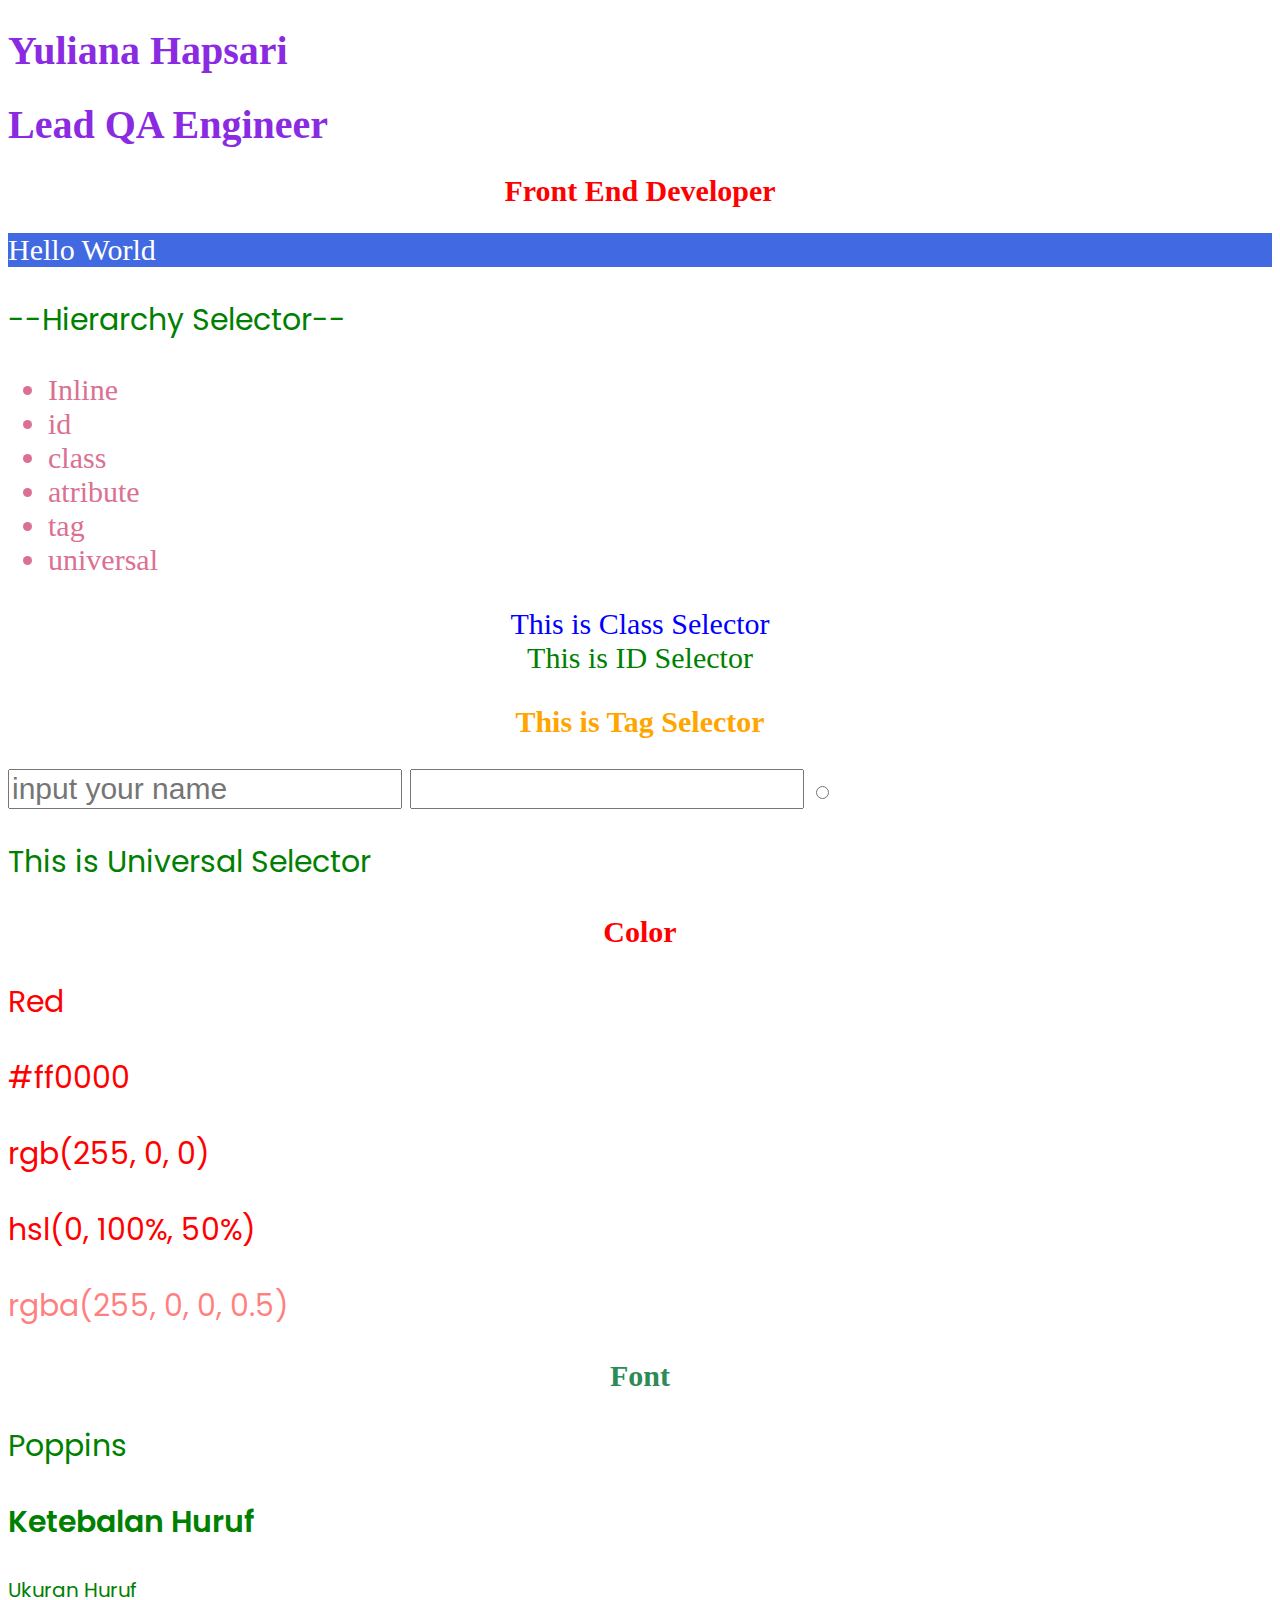
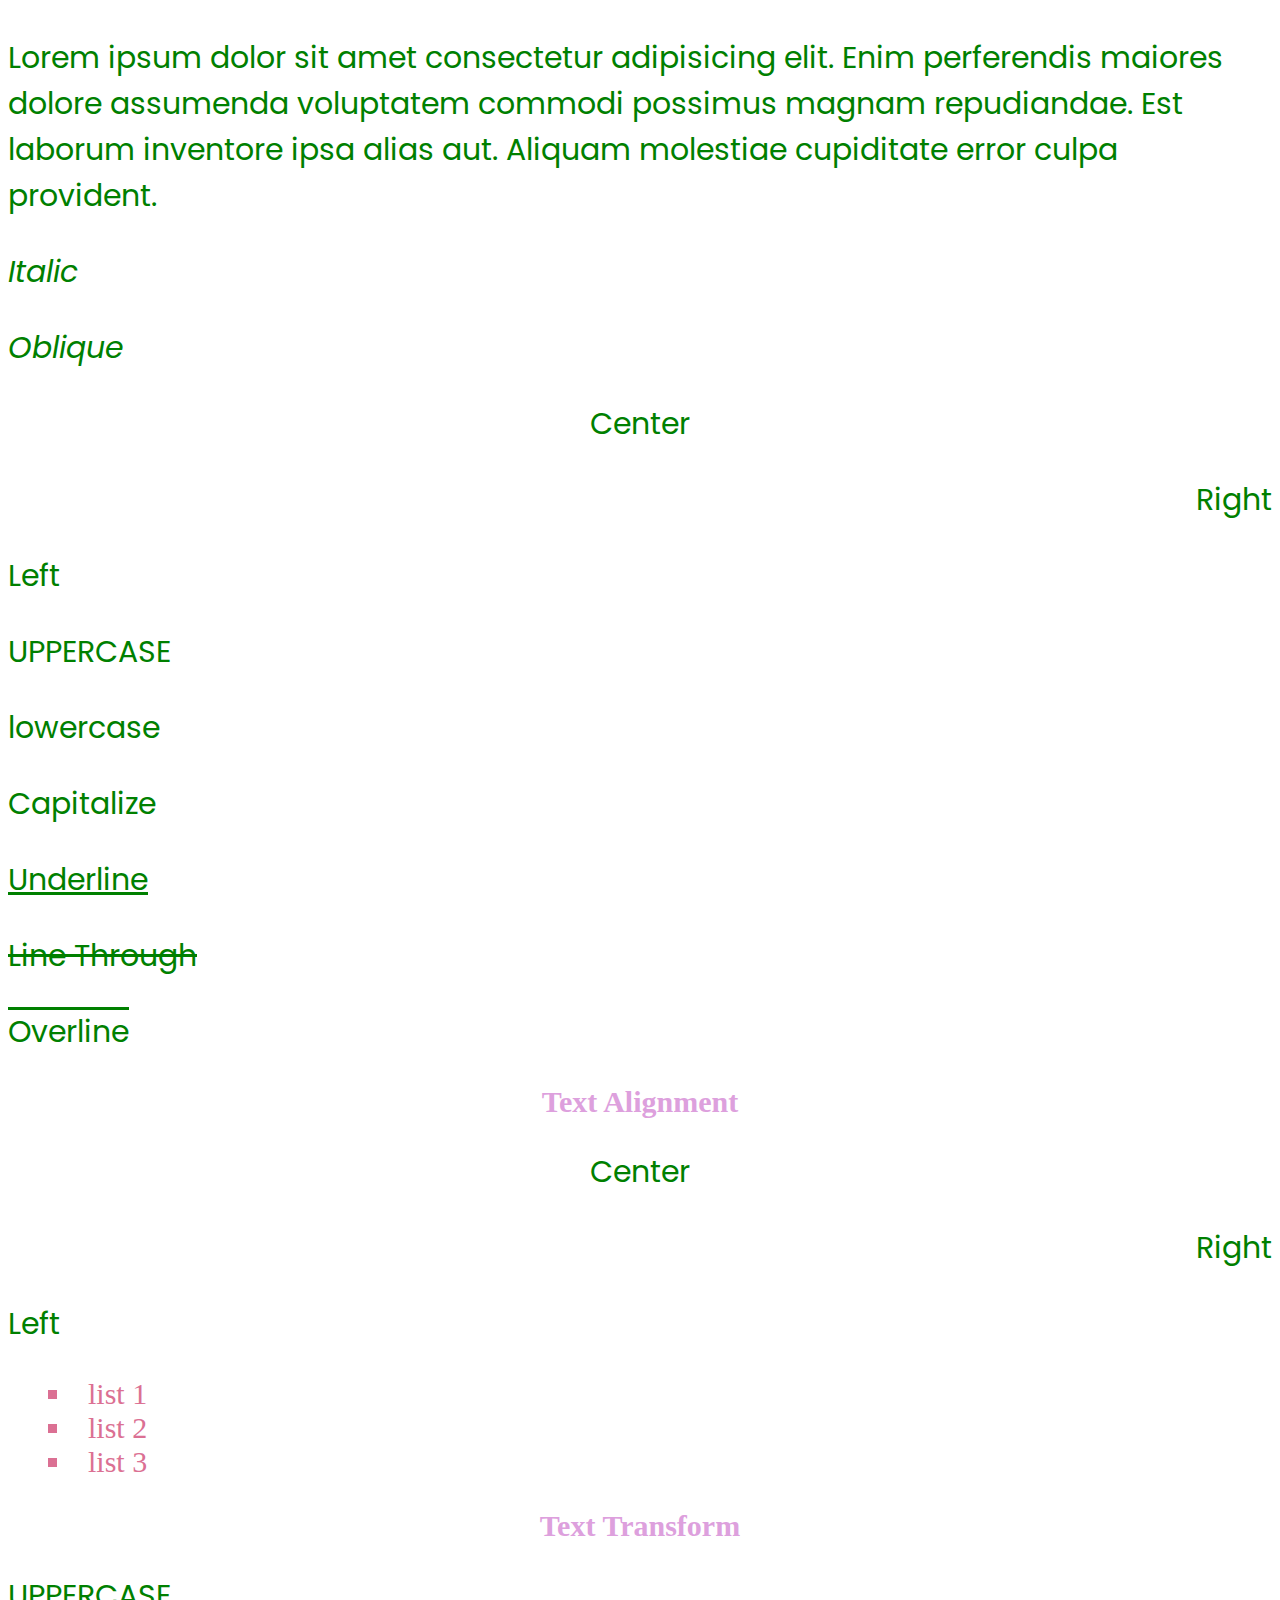
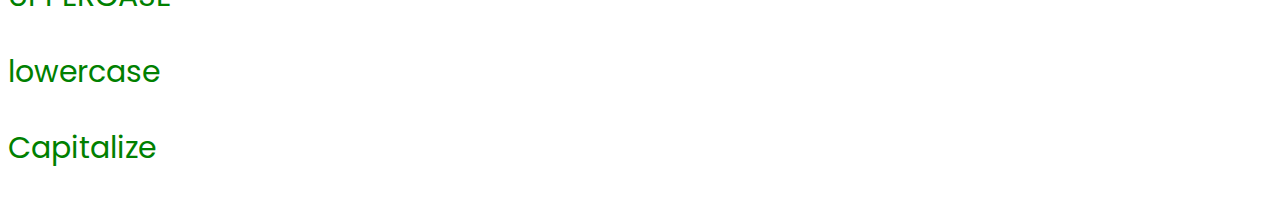
<file: CSS/index.html>
<!DOCTYPE html>
<html lang="en">
<head>
    <meta charset="UTF-8">
    <meta name="viewport" content="width=<device-width>, initial-scale=1.0">
    <title>Document</title>
    <link rel="stylesheet" href="style.css"> <!--external css using a <link> element in the <head> section-->
    <style> 
        h1 {
            color: blueviolet; /*internal css using a <style> element in the <head> section*/
            font-size: 40px;
        }

    </style>
</head>
<body>
    <h1>Yuliana Hapsari</h1>
    <h1>Lead QA Engineer</h1> <!--internal css using a <style> element in the <head> section-->
    <h2>Front End Developer</h2> <!--external css using a <link> element in the <head> section-->
    <!--Selector= body, Property = background/color, Value= royalblue, declaration= pasangan property dan value, declaration block = semua cssnya-->
    <!--Css Selectors= class, id , tag, attribute-->
    <div style="background-color: royalblue; color: white;">Hello World</div> <!--inline css using style atribute--> 
    <!--Hierarchy Selector= inline, id, class, atribute, tag, universal-->
    <p>--Hierarchy Selector--</p>
    <ul>
        <li>Inline</li>
        <li>id</li>
        <li>class</li>
        <li>atribute</li>
        <li>tag</li>
        <li>universal</li>
    </ul>
    <!--Type of Selector-->
    <div class="title">This is Class Selector</div> <!--Class Selector-->
    <div id="role">This is ID Selector</div> <!--ID Selector-->
    <h3>This is Tag Selector</h3> <!--Tag Selector-->
    <input type="text" id="text" placeholder="input your name" aria-placeholder="input your name" /> <!--aria placeholder untuk accessibility di browser, biasanya digunakan untuk disabilitas-->
    <input type="number" />
    <input type="radio" /> <!--Atribute Selector for input-->
    <p>This is Universal Selector</p> <!--Universal Selector-->

    <!--Type of Color--> <!--website color hunt / coolors untuk mencari warna yang bagus--> 
    <!-- Name, Hex, RGB, HSL, alpha-->
    <h2>Color</h2>
    <p style="color: red;;">Red</p> <!--Name Color. ex: red-->
    <p style="color: #ff0000;">#ff0000</p> <!--Hex Color. ex: #ff0000-->
    <p style="color: rgb(255, 0, 0);">rgb(255, 0, 0)</p> <!--RGB Color. ex: rgb(255, 0, 0)-->
    <p style="color: hsl(0, 100%, 50%);">hsl(0, 100%, 50%)</p> <!--HSL Color. ex: hsl(0, 100%, 50%)-->
    <p style="color: rgba(255, 0, 0, 0.5);">rgba(255, 0, 0, 0.5)</p> <!--RGBA Color. ex: rgba(255, 0, 0, 0.5)-->

    <!--Type of Font--> <!--website font google fonts untuk mencari font yang bagus, bisa pake embed atau copy-->
    <h2 style="color: seagreen;">Font</h2>
    <p style="font-family: 'Poppins', sans-serif;">Poppins</p>
    <p style="font-weight: 600;">Ketebalan Huruf</p> <!--Semakin besar angka semakin tebal-->
    <p style="font-size: 20px;">Ukuran Huruf</p> <!--Semakin besar angka semakin besar-->
    <p style="line-height: 1,5;">Lorem ipsum dolor sit amet consectetur adipisicing elit. Enim perferendis maiores dolore assumenda voluptatem commodi possimus magnam repudiandae. Est laborum inventore ipsa alias aut. Aliquam molestiae cupiditate error culpa provident.</p> <!--Tinggi Baris gunakan 1.5 / 1.6 / 1.7 / 1.8 / 1.9 jangan pakai px-->
    <p style="font-style: italic;">Italic</p>
    <p style="font-style: oblique;">Oblique</p>
    <p style="text-align: center;">Center</p>
    <p style="text-align: right;">Right</p>
    <p style="text-align: left;">Left</p>
    <p style="text-transform: uppercase;">Uppercase</p>
    <p style="text-transform: lowercase;">Lowercase</p>
    <p style="text-transform: capitalize;">Capitalize</p>
    <p style="text-decoration: underline;">Underline</p>
    <p style="text-decoration: line-through;">Line Through</p>
    <p style="text-decoration: overline;">Overline</p>

    <!--Text Alignment-->
    <h2 style="color: plum;">Text Alignment</h2>
    <p style="text-align: center;">Center</p>
    <p style="text-align: right;">Right</p>
    <p style="text-align: left;">Left</p>

    <ul class="list">
        <li>list 1</li>
        <li>list 2</li>
        <li>list 3</li>
    </ul>

    <!--Text Transform--> <!--emet cheat sheet-->
    <h2 style="color: plum;">Text Transform</h2>
    <p style="text-transform: uppercase;">Uppercase</p>
    <p style="text-transform: lowercase;">Lowercase</p>
    <p style="text-transform: capitalize;">Capitalize</p>

    <!-- scss & filament laravel-->
     <!--Codewars, hackerank, leetcode-->
</body>
</html>
</file>
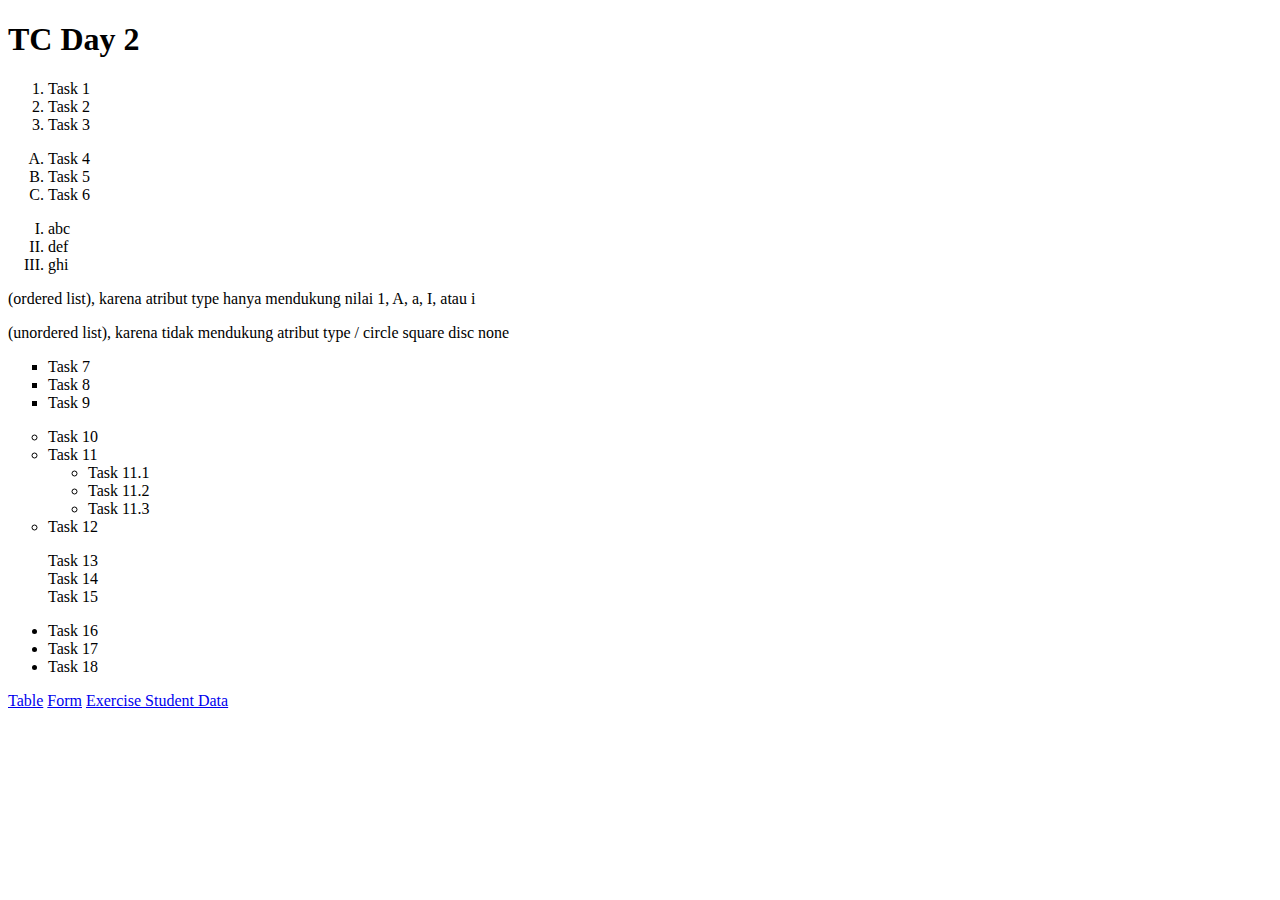
<file: HTML 2/index.html>
<!DOCTYPE html>
<html lang="en">
<head>
    <meta charset="UTF-8">
    <meta name="viewport" content="width=device-width, initial-scale=1.0">
    <title>TC Day 2</title>
</head>
<body>
    <h1>TC Day 2</h1>
<ol> <!-- ol digunakan untuk membuat daftar urut / ordered list-->
    <li>Task 1</li> <!-- li digunakan untuk membuat item pada daftar urut -->
    <li>Task 2</li>
    <li>Task 3</li>
</ol>
<ol type="A"> <!-- type digunakan untuk mengatur tipe daftar urut / A B C -->
    <li>Task 4</li>
    <li>Task 5</li>
    <li>Task 6</li>
</ol>
<ol type="I"> <!-- type digunakan untuk mengatur tipe daftar urut / I II III -->
    <li>abc</li>
    <li>def</li>
    <li>ghi</li>
</ol>
<p> (ordered list), karena atribut type hanya mendukung nilai 1, A, a, I, atau i</p>    
<p> (unordered list), karena tidak mendukung atribut type / circle square disc none</p>
<ul type="square"> <!-- type digunakan untuk mengatur tipe daftar urut / kotak -->
    <li>Task 7</li>
    <li>Task 8</li>
    <li>Task 9</li>
</ul>

<ul type="circle"> <!-- type circle bulat kosong / circle square disc -->
    <li>Task 10</li>
    <li>Task 11
        <ul> <!-- nested list digunakan untuk membuat daftar urut dalam daftar urut -->
            <li>Task 11.1</li> 
            <li>Task 11.2</li>
            <li>Task 11.3</li>
        </ul>
    </li>
    <li>Task 12</li>
</ul>

<ul type="none"> <!-- type none agar kosong / tidak ada tipe daftar urut -->
    <li>Task 13</li>
    <li>Task 14</li>
    <li>Task 15</li>
</ul>
<ul type="disc"> <!--type disc agat bulat berisi-->
    <li>Task 16</li>
    <li>Task 17</li>
    <li>Task 18</li>
</ul>
<a href="table.html">Table</a>
<a href="form.html">Form</a>
<a href="exercise.html">Exercise Student Data</a>
</body>
</html>
</file>
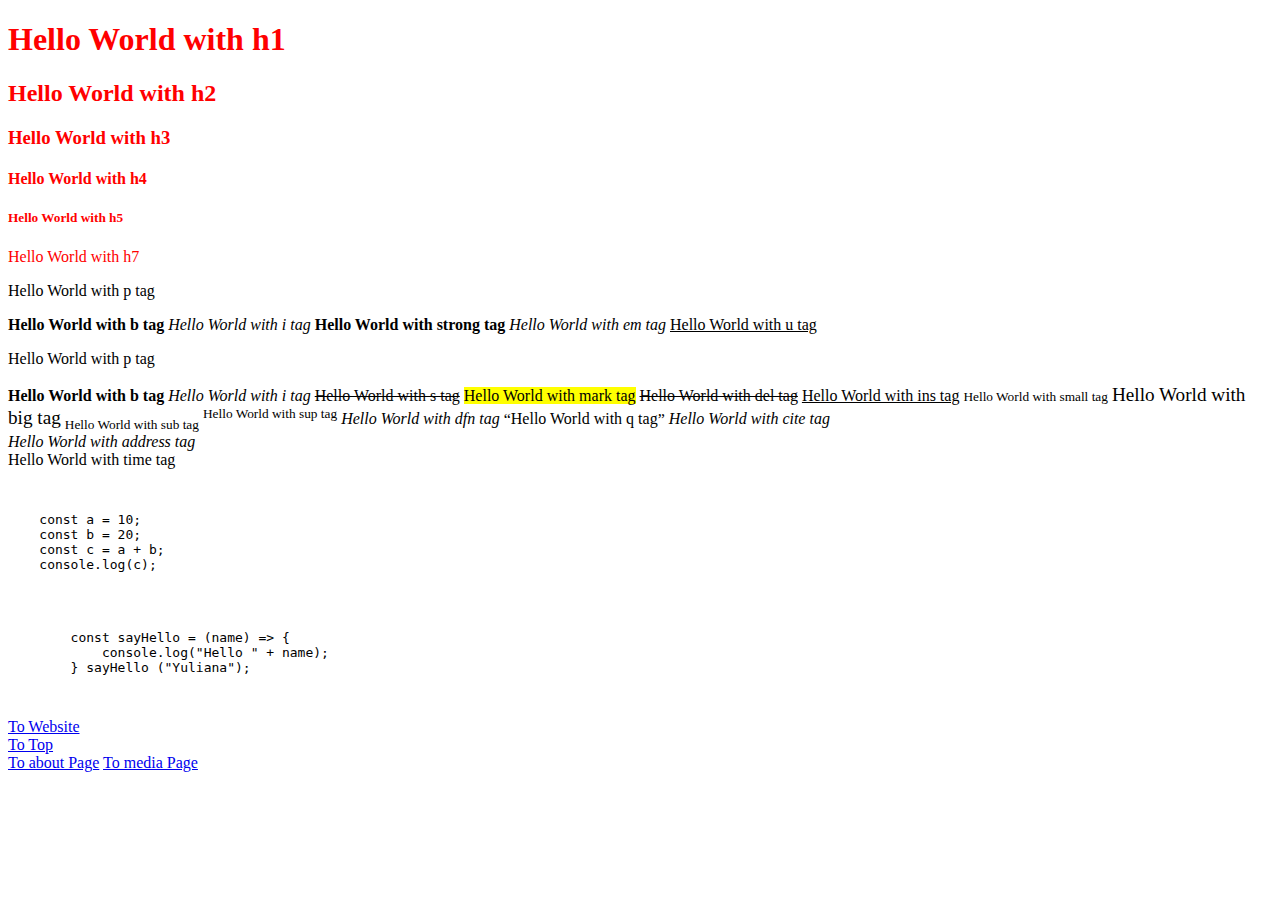
<file: HTML/index.html>
<!DOCTYPE html>
<html lang="en">
<head>
    <meta charset="UTF-8">
    <meta name="viewport" content="width=device-width, initial-scale=1.0">
    <title>Special Class</title>
</head>
<body>
    <section> <!--untuk section elemen-->
    <div style="color: red;"> <!--Tambahkan div untuk Nested Elemen-->
        <h1>Hello World with h1</h1> 
        <h2>Hello World with h2</h2>
        <h3>Hello World with h3</h3>
        <h4>Hello World with h4</h4>
        <h5>Hello World with h5</h5>
        <h7>Hello World with h7</h7>
    </div>
    <p>Hello World with p tag</p>
    </section>
    
    <b>Hello World with b tag</b>
    <i>Hello World with i tag</i>
    <strong>Hello World with strong tag</strong> <!--untuk boldinline elemen-->
    <em>Hello World with em tag</em> <!--untuk italic inline elemen-->
    <u>Hello World with u tag</u> <!--untuk underline elemen-->
    <p>Hello World with p tag</p> <!--untuk paragraf block makan tempat untuk diri dia sendiri-->
    <b>Hello World with b tag</b> <!--untuk bold dengan inline elemen-->
    <i>Hello World with i tag</i> <!--untuk italic elemen-->
    <s>Hello World with s tag</s> <!--untuk elemen dicoret-->
    <mark>Hello World with mark tag</mark> <!--untuk highlight elemen-->
    <del>Hello World with del tag</del> <!--untuk delete elemen-->
    <ins>Hello World with ins tag</ins> <!--untuk insert elemen-->
    <small>Hello World with small tag</small> <!--untuk small elemen-->
    <big>Hello World with big tag</big> <!--untuk big elemen-->
    <sub>Hello World with sub tag</sub> <!--untuk kimia dan pangkat-->
    <sup>Hello World with sup tag</sup> <!--untuk kimia dan pangkat-->
    <dfn>Hello World with dfn tag</dfn> <!--untuk definisi-->
    <q>Hello World with q tag</q> <!--untuk kutipan-->
    <cite>Hello World with cite tag</cite> <!--untuk kutipan-->
    <address>Hello World with address tag</address> <!--untuk kutipan-->
    <time>Hello World with time tag</time> <!--untuk kutipan waktu-->

<pre> <!--untuk code elemen-->
<code>
    const a = 10;
    const b = 20;
    const c = a + b;
    console.log(c);
</code>
</pre>
    <pre> <!--untuk code elemen-->
    <code>
        const sayHello = (name) => {
            console.log("Hello " + name);
        } sayHello ("Yuliana");
    </code>
    </pre>

<a href="https://finproyuliahapz.vercel.app/login" target="_blank">To Website</a> <!--untuk link elemen-->
<br> <!--untuk enter elemen-->
<a href="./#top">To Top</a> <!--untuk elemen keatas-->
<br>
<a href="about.html">To about Page</a> <!--untuk pindah elemen-->
<a href="media.html">To media Page</a>
</body>
</html>
</file>
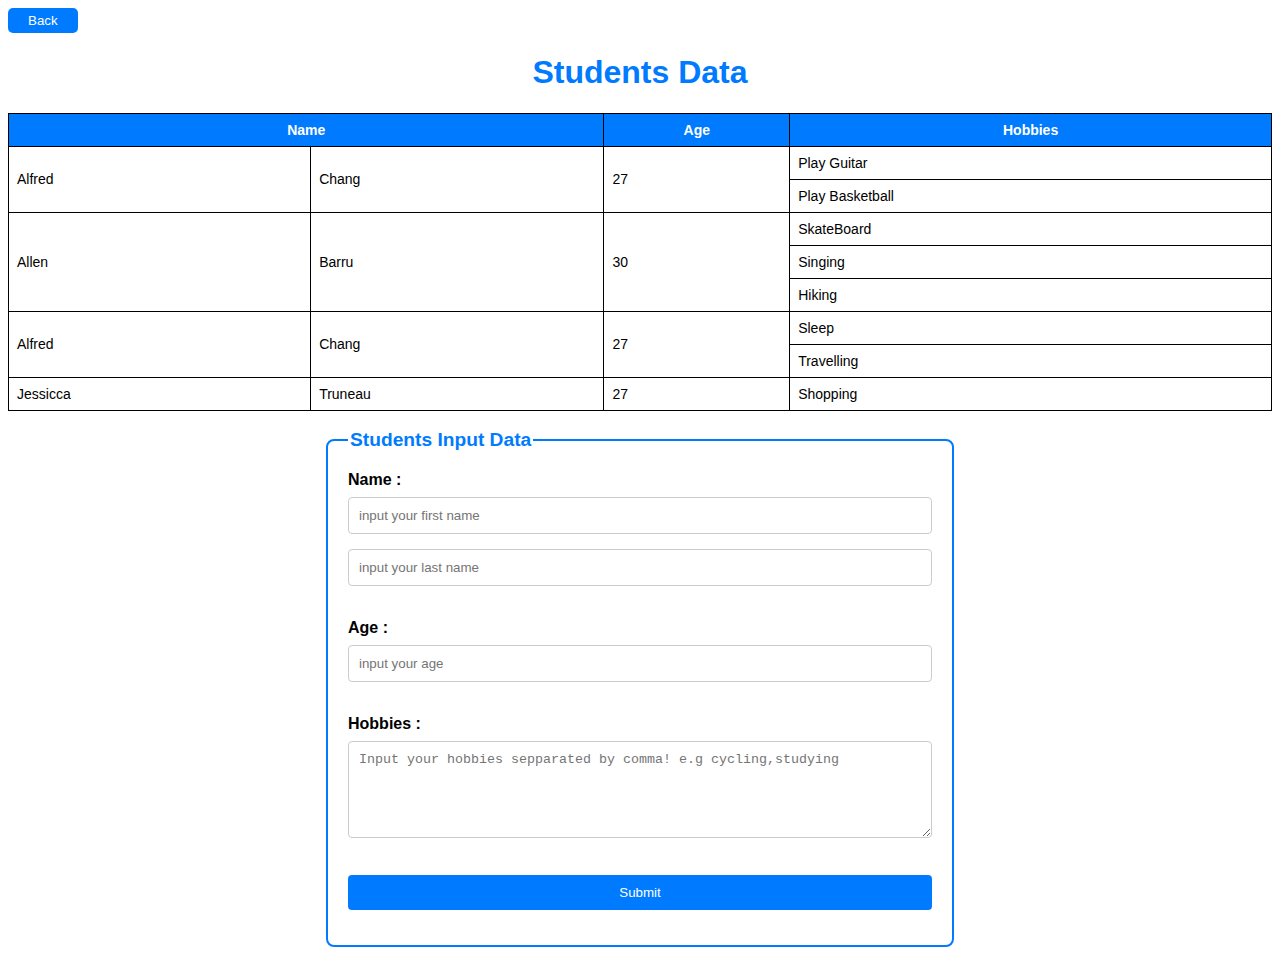
<file: HTML 2/exercise.html>
<!DOCTYPE html>
<html lang="en">
<head>
    <meta charset="UTF-8">
    <meta name="viewport" content="width=device-width, initial-scale=1.0">
    <title>Students Data</title>
</head>
<body>
    <style>
        table {
            border-collapse: collapse; /* Menggunakan border-collapse untuk menggabungkan border */
            width: 100%; /* Mengatur lebar tabel */
        }
        th, td {
            border: 1px solid black; /* Mengatur border tabel */
            padding: 8px; /* Mengatur padding tabel */
            text-align: left; /* Mengatur teks tabel ke kiri */
            font-family: Arial, sans-serif; /* Mengatur font tabel */
            font-size: 14px; /* Mengatur ukuran font tabel */
        }
        th {
            background-color: #007BFF; /* Mengatur warna latar belakang header */
            color: white; /* Mengatur warna teks header */
            text-align: center; /* Mengatur teks header ke tengah */
        }
        h1 {
            text-align: center; /* Mengatur teks judul ke tengah */
            color: #007BFF; /* Mengatur warna teks judul */
            font-family: Arial, sans-serif; /* Mengatur font teks judul */
        }

        form {
        width: 50%; /* Menentukan lebar form */
        margin: 0 auto; /* Memposisikan form di tengah */
        font-family: Arial, sans-serif; /* Font yang lebih bersih */

    }
    fieldset {
        border: 2px solid #007BFF; /* Warna dan ketebalan garis luar */
        padding: 20px; /* Jarak di dalam fieldset */
        border-radius: 8px; /* Membuat sudut fieldset melengkung */
    }
    legend {
        font-size: 1.2em; /* Ukuran teks legend */
        font-weight: bold; /* Teks tebal */
        color: #007BFF; /* Warna teks */
    }
    label {
        display: block; /* Menampilkan label di atas input */
        margin-bottom: 8px; /* Jarak antara label dan input */
        font-weight: bold; /* Menonjolkan teks label */
    }
    input, textarea {
        width: 100%; /* Lebar penuh */
        padding: 10px; /* Jarak dalam */
        margin-bottom: 15px; /* Jarak bawah */
        border: 1px solid #ccc; /* Garis tepi */
        border-radius: 4px; /* Sudut melengkung */
        box-sizing: border-box; /* Memastikan padding tidak menambah lebar */
    }
    input[type="submit"] {
        background-color: #007BFF; /* Warna tombol */
        color: white; /* Warna teks */
        border: none; /* Menghilangkan garis tepi */
        padding: 10px 20px; /* Ukuran tombol */
        cursor: pointer; /* Menambahkan pointer saat hover */
        border-radius: 4px; /* Membuat tombol melengkung */
    }
    input[type="submit"]:hover {
        background-color: #0056b3; /* Warna saat di-hover */
    }
    </style>
    <button type="button" style="color: white; background-color: #007BFF; padding: 5px 20px; border-radius: 5px; border: none; cursor: pointer;" onclick="location.href='index.html'">Back</button>
    <h1>Students Data</h1>
    <table border="1">
        <tr>
            <th colspan="2">Name</th>
            <th>Age</th>
            <th>Hobbies</th>
        </tr>
        <tr>
            <td rowspan="2">Alfred</td>
            <td rowspan="2">Chang</td>
            <td rowspan="2">27</td>
            <td>Play Guitar</td>
        </tr>
        <tr>
            <td>Play Basketball</td>
        </tr>
        <tr>
            <td rowspan="3">Allen</td>
            <td rowspan="3">Barru</td>
            <td rowspan="3">30</td>
            <td>SkateBoard</td>
        </tr>
        <tr>
            <td>Singing</td>
        </tr>
        <tr>
            <td>
                Hiking
            </td>
        </tr>
        <tr>
            <td rowspan="2">Alfred</td>
            <td rowspan="2">Chang</td>
            <td rowspan="2">27</td>
            <td>Sleep</td>
        </tr>
        <tr>
            <td>Travelling</td>
        </tr>
        <tr>
            <td>Jessicca</td>
            <td>Truneau</td>
            <td>27</td>
            <td>Shopping</td>
        </tr>
    </table>
    <br>

    <form action="">
        <fieldset>
            <legend>Students Input Data</legend>
        <label for="name" id="name" >Name : </label>
        <input type="text" name="username" id="username" placeholder="input your first name">
        <input type="text" name="username" id="username" placeholder="input your last name">
        <br><br>
        <label for="age" id="age">Age :</label>
        <input type="number" name="age" id="age" placeholder="input your age">
        <br><br>
        <label for="hobbies" id="hobbies">Hobbies : </label>
        <textarea name="hobbies" id="hobbies" cols="32" rows="5" placeholder="Input your hobbies sepparated by comma! e.g cycling,studying"></textarea>
        <br><br>
        <input type="submit" value="Submit">
    </fieldset>
    </form>   
</body>
</html>
</file>
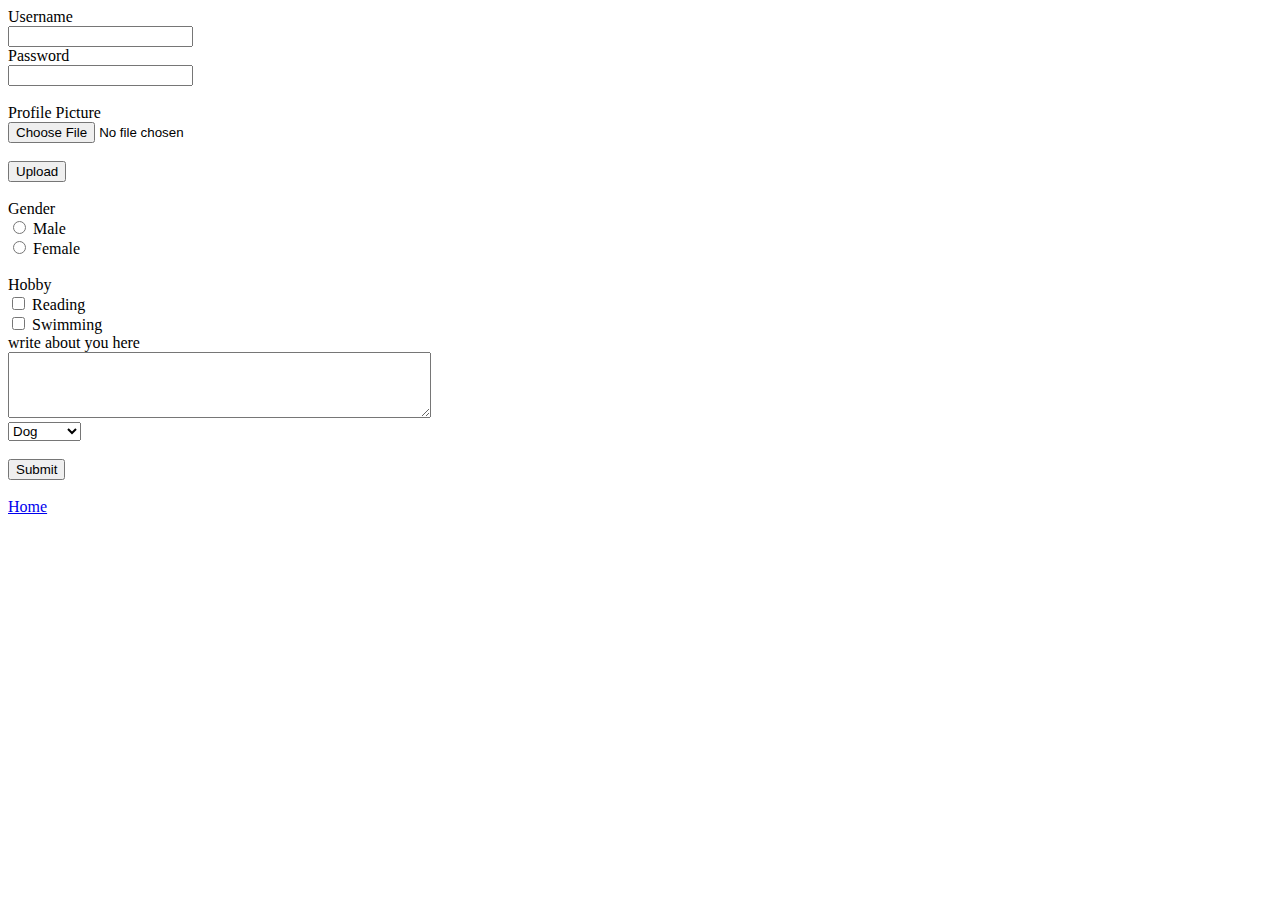
<file: HTML 2/form.html>
<!DOCTYPE html>
<html lang="en">
<head>
    <meta charset="UTF-8">
    <meta name="viewport" content="width=device-width, initial-scale=1.0">
    <title>Form HTML</title>
</head>
<body>
    <form action="">
        <label for="username">Username</label>
        <br>
        <input type="text" name="username" id="username">
        <br>
        <label for="password">Password</label>
        <br>
        <input type="password" name="password" id="password">
        
        <br><br>
   

        <label for "file">Profile Picture</label>
        <br>
        <input type="file" name="file" id="file">
        <br><br>
        <button type="submit">Upload</button>
        <br>
        <br>
   
    <laber for="gender">Gender</label>
    <br>
    <input type="radio" name="gender" id="male" value="male">
    <label for="male">Male</label>
    <br>
    <input type="radio" name="gender" id="female" value="female">
    <label for="female">Female</label>
    <br>
    <br>
        <label for="hobby">Hobby</label>
        <br>
        <input type ="checkbox" name="hobby" id="reading" value="reading">
        <laber for="reading">Reading</label>
        <br>
        <input type="checkbox" name="hobby" id="swimming" value="swimming">
        <label for="swimming">Swimming</label>
        <br>
    <label for="description">write about you here</label><br>

    <textarea name="description" id="description" rows="4" cols="50"></textarea>
    <br>
    <select name="pet" id="pet">
        <option value="dog">Dog</option>
        <option value="cat">Cat</option>
        <option value="hamster">Hamster</option>
    </select>
    <br><br>
    <input type="button" value="Submit">
</label>
</form>
<br><br>
<a href="index.html">Home</a>
</body>
</html>
</file>
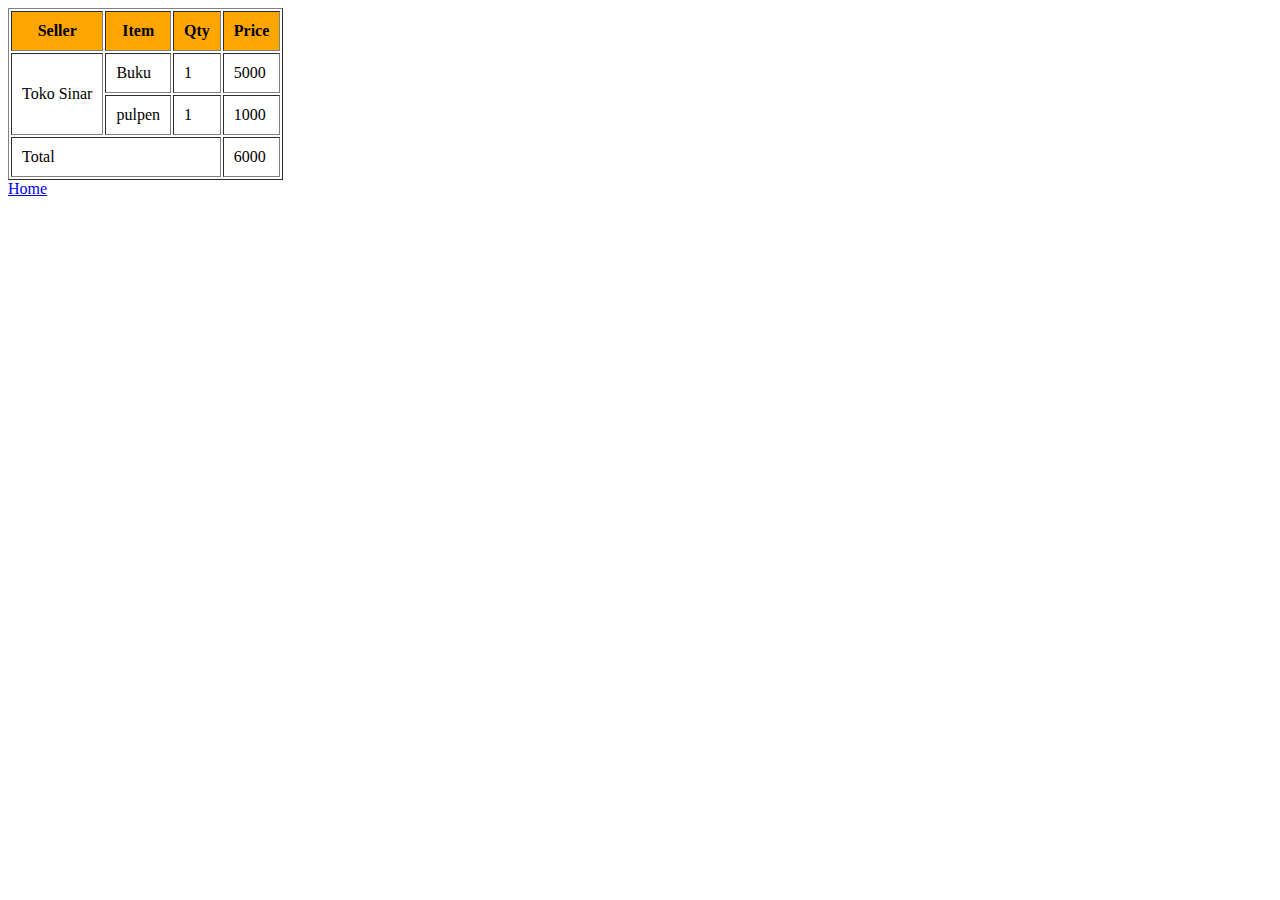
<file: HTML 2/table.html>
<!DOCTYPE html>
<html lang="en">
<head>
    <meta charset="UTF-8">
    <meta name="viewport" content="width=device-width, initial-scale=1.0">
    <title>Table HTML</title>
</head>
<body>
    <table border="1" cellpadding="10"> <!-- border digunakan untuk membuat garis pada table -->
        <tr bgcolor="orange"> <!-- bgcolor digunakan untuk mengatur warna pada table -->
            <th>Seller</th> <!-- th digunakan untuk membuat header pada table -->
            <th>Item</th>
            <th>Qty</th>
            <th>Price</th>
        </tr>
        <tr> <!-- tr digunakan untuk membuat baris pada table -->
            <td rowspan="2">Toko Sinar</td> <!-- rowspan digunakan untuk menggabungkan baris -->
            <td>Buku</td> <!-- td digunakan untuk membuat data pada table -->
            <td>1</td>
            <td>5000</td>
        </tr>
        <tr>
            <td>pulpen</td>
            <td>1</td>
            <td>1000</td>
        </tr>
        <tr>
            <td colspan="3">Total</td> <!-- colspan digunakan untuk menggabungkan kolom -->
            <td>6000</td>
        </tr>
    </table>
    <a href="index.html">Home</a>
</body>
</html>
</file>
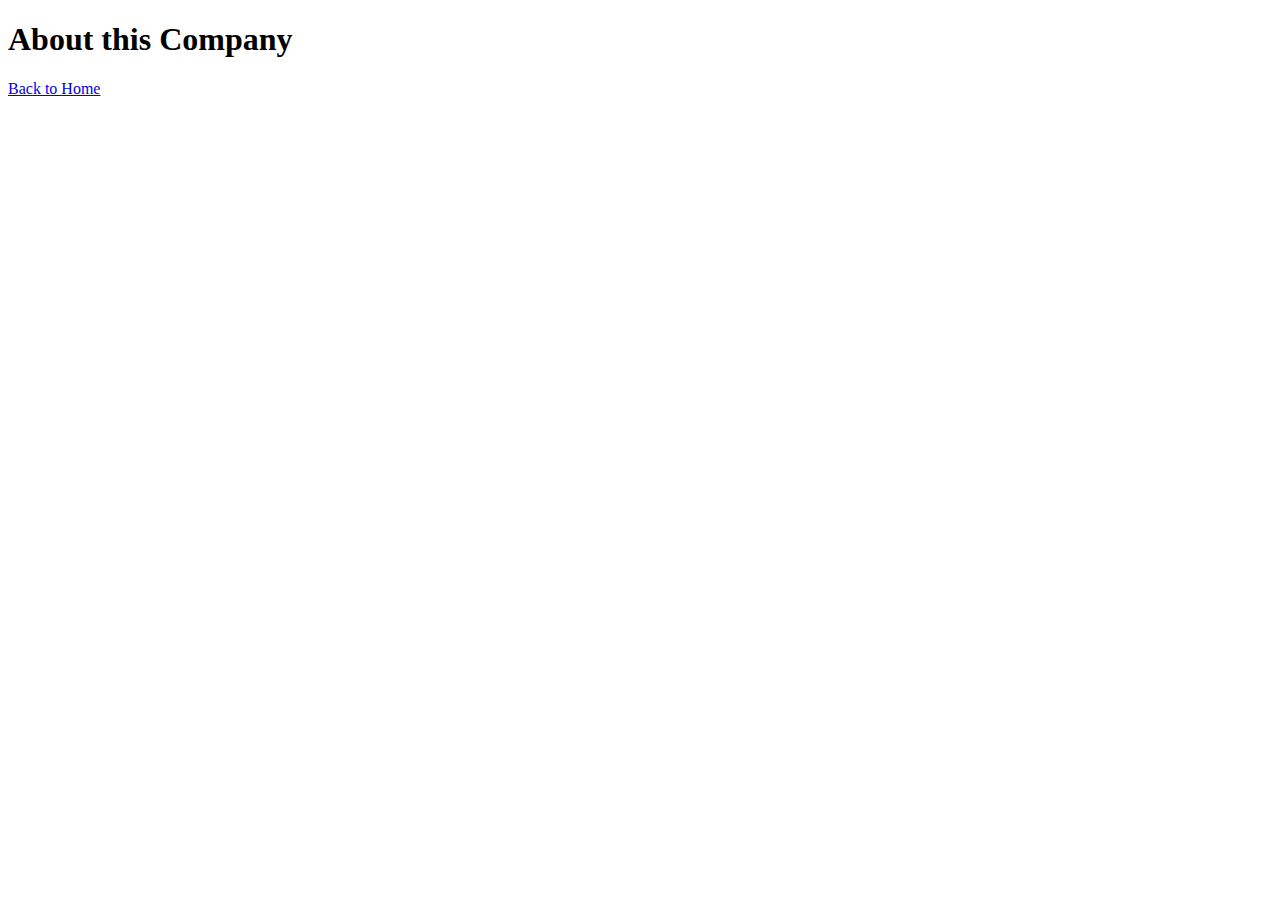
<file: HTML/about.html>
<!DOCTYPE html>
<html lang="en">
<head>
    <meta charset="UTF-8">
    <meta name="viewport" content="width=device-width, initial-scale=1.0">
    <title>About Page</title>
</head>
<body>
    <h1>About this Company</h1>
    <a href="index.html">Back to Home</a>
</body>
</html>
</file>
<file: CSS/style.css>
@import url('https://fonts.googleapis.com/css2?family=Poppins:ital,wght@0,100;0,200;0,300;0,400;0,500;0,600;0,700;0,800;0,900;1,100;1,200;1,300;1,400;1,500;1,600;1,700;1,800;1,900&display=swap');

h2 {
    color: red; /*eksternal css using a <style> element in the <head> section*/
    font-size: 30px;
    text-align: center;
}

.title {
    color: blue; /*Class Selector*/
    font-size: 30px;
    text-align: center;
}

#role {
    color: green; /*ID Selector*/
    font-size: 30px;
    text-align: center;
}

h3 {
    color: orange; /*Tag Selector*/
    font-size: 30px;
    text-align: center;
}

input [type="text"] {
    width: 100px; /*Atribute Selector for input*/
    height: 20px;
    
}

* {
    color: palevioletred; /*Universal Selector*/
    font-size: 30px;
}

p {
    color: green;
    font-family: 'Poppins', sans-serif;
}

.list {
    color: purple;
    list-style: square;
    list-style: image(url('https://images.unsplash.com/photo-1498050108023-c5249f4df085?ixlib=rb-1.2.1&ixid=MnwxMjA3fDB8MHxwaG90by1wYWdlfHx8fGVufDB8fHx8&auto=format&fit=crop&w=1170&q=80'));
    list-style-position: inside;
}
</file>
